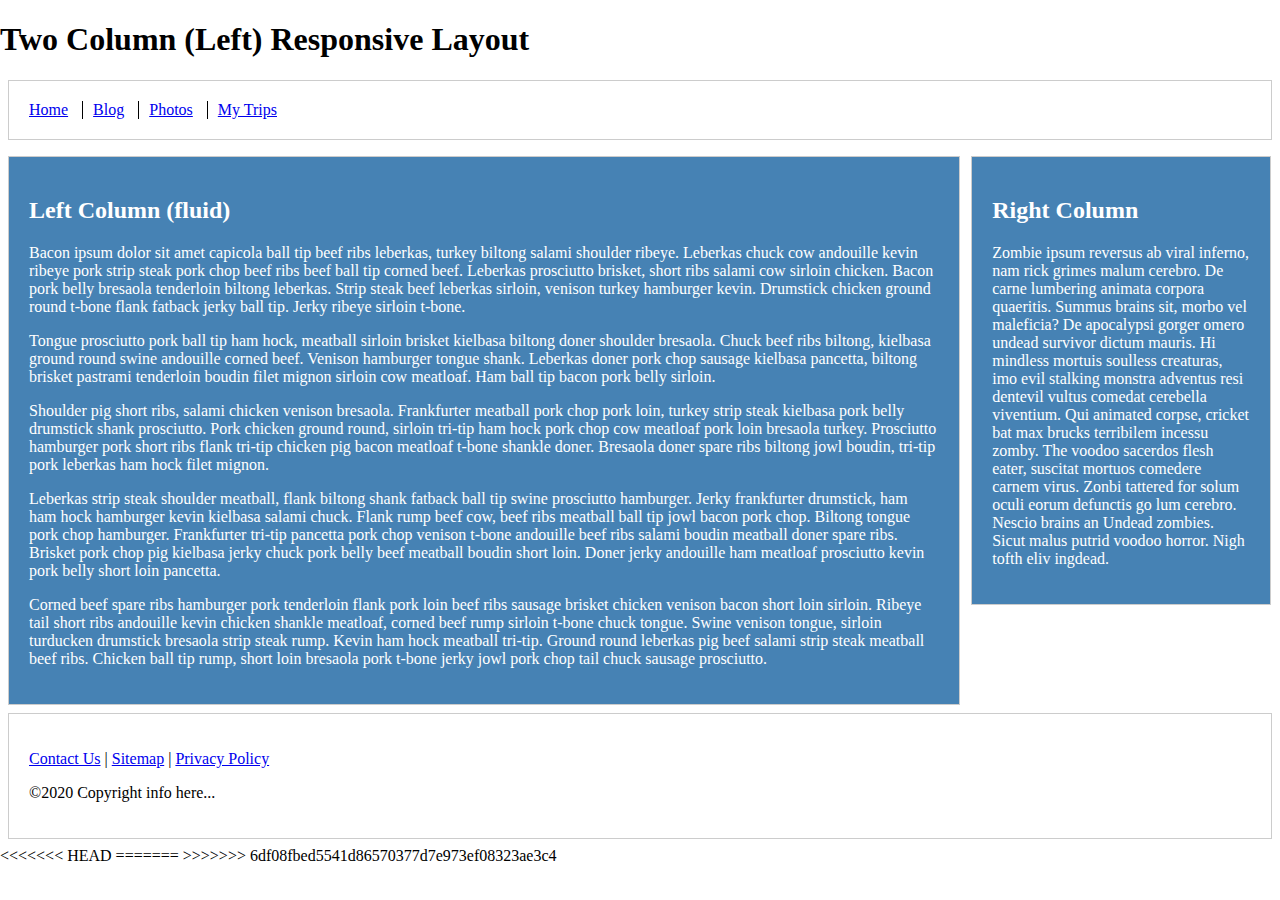
<file: module_11/assignment-11.2.html>
<!doctype html>
<html lang="en">
<head>
    <meta charset="utf-8">
    <meta name="viewport" content="width=device-width, initial-scale=1">

    <title>Exercise 9.2</title>

    <style type="text/css">
        html {
            box-sizing: border-box;
        }

        *, *:before, *:after {
            box-sizing: inherit;
        }

        body {
            margin: 0 auto;
        }

        footer, header {
            position: relative;
            clear: both;
        }

        .left-column, .right-column, footer, header {
            border: 1px solid #ccc;
            padding: 1.25em;
            margin: .5em;
        }

        .nav {
            list-style: none;
            margin-left: 0;
            margin-bottom: 0;
            padding-left: 0;
        }

        .nav > li,
        .nav > li > a {
            display: inline-block;
            *display: inline;
            zoom: 1;
        }

        .inline-items {
            margin-top: 0;
        }

        .inline-items li {
            margin-left: 0;
            border-left: 1px solid black;
            padding-left: 10px;
            padding-right: 10px;
        }

        .inline-items li:first-child {
            margin-left: 0;
            border: none;
            padding-left: 0;
            padding-right: 10px;
        }

        .inline-items li:last-child {
            padding-right: 0;
        }

        /* Media queries */
        @media screen and (min-width: 47.5em) {
            .columns-container {
                float: left;
            }
            
            .left-column {
                background-color: steelblue;
                color: white;
                margin-right: 20em;
                float: left;
            }

            .right-column {
                background-color: steelblue;
                color: white;
                width: 18.75em;
                margin-left: -19.3em;
                float: left;
            }
        }
    </style>
</head>

<body>
    <h1>Two Column (Left) Responsive Layout</h1>
    
    <header>
        <nav>
            <ul class="nav inline-items">
                <li><a href="#">Home</a></li>
                <li><a href="#">Blog</a></li>
                <li><a href="#">Photos</a></li>
                <li><a href="#">My Trips</a></li>
            </ul>
        </nav>
    </header>

    <div class="columns-container">

        <div class="left-column">
            <h2>Left Column (fluid)</h2>

            <p>Bacon ipsum dolor sit amet capicola ball tip beef ribs leberkas, turkey biltong salami shoulder ribeye. Leberkas
                chuck cow andouille kevin ribeye pork strip steak pork chop beef ribs beef ball tip corned beef. Leberkas
                prosciutto brisket, short ribs salami cow sirloin chicken. Bacon pork belly bresaola tenderloin biltong leberkas.
                Strip steak beef leberkas sirloin, venison turkey hamburger kevin. Drumstick chicken ground round t-bone flank
                fatback jerky ball tip. Jerky ribeye sirloin t-bone.</p>

            <p>Tongue prosciutto pork ball tip ham hock, meatball sirloin brisket kielbasa biltong doner shoulder bresaola.
                Chuck beef ribs biltong, kielbasa ground round swine andouille corned beef. Venison hamburger tongue shank.
                Leberkas doner pork chop sausage kielbasa pancetta, biltong brisket pastrami tenderloin boudin filet mignon
                sirloin cow meatloaf. Ham ball tip bacon pork belly sirloin.</p>

            <p>Shoulder pig short ribs, salami chicken venison bresaola. Frankfurter meatball pork chop pork loin, turkey strip
                steak kielbasa pork belly drumstick shank prosciutto. Pork chicken ground round, sirloin tri-tip ham hock pork
                chop cow meatloaf pork loin bresaola turkey. Prosciutto hamburger pork short ribs flank tri-tip chicken pig bacon
                meatloaf t-bone shankle doner. Bresaola doner spare ribs biltong jowl boudin, tri-tip pork leberkas ham hock filet
                mignon.</p>

            <p>Leberkas strip steak shoulder meatball, flank biltong shank fatback ball tip swine prosciutto hamburger. Jerky
                frankfurter drumstick, ham ham hock hamburger kevin kielbasa salami chuck. Flank rump beef cow, beef ribs meatball
                ball tip jowl bacon pork chop. Biltong tongue pork chop hamburger. Frankfurter tri-tip pancetta pork chop venison
                t-bone andouille beef ribs salami boudin meatball doner spare ribs. Brisket pork chop pig kielbasa jerky chuck
                pork belly beef meatball boudin short loin. Doner jerky andouille ham meatloaf prosciutto kevin pork belly short
                loin pancetta.</p>

            <p>Corned beef spare ribs hamburger pork tenderloin flank pork loin beef ribs sausage brisket chicken venison bacon
                short loin sirloin. Ribeye tail short ribs andouille kevin chicken shankle meatloaf, corned beef rump sirloin
                t-bone chuck tongue. Swine venison tongue, sirloin turducken drumstick bresaola strip steak rump. Kevin ham hock
                meatball tri-tip. Ground round leberkas pig beef salami strip steak meatball beef ribs. Chicken ball tip rump,
                short loin bresaola pork t-bone jerky jowl pork chop tail chuck sausage prosciutto.</p>
        </div>

        <div class="right-column">
            <h2>Right Column</h2>

            <p>Zombie ipsum reversus ab viral inferno, nam rick grimes malum cerebro. De carne lumbering animata corpora
                quaeritis. Summus brains sit​​, morbo vel maleficia? De apocalypsi gorger omero undead survivor dictum mauris. Hi
                mindless mortuis soulless creaturas, imo evil stalking monstra adventus resi dentevil vultus comedat cerebella
                viventium. Qui animated corpse, cricket bat max brucks terribilem incessu zomby. The voodoo sacerdos flesh eater,
                suscitat mortuos comedere carnem virus. Zonbi tattered for solum oculi eorum defunctis go lum cerebro. Nescio
                brains an Undead zombies. Sicut malus putrid voodoo horror. Nigh tofth eliv ingdead.</p>
        </div>

    </div>

    <footer>
        <p><a href="#">Contact Us</a> | <a href="#">Sitemap</a> | <a href="#">Privacy Policy</a></p>
        <p>&copy;2020 Copyright info here...</p>
    </footer>
</body>
<<<<<<< HEAD
</html>
=======
</html>
>>>>>>> 6df08fbed5541d86570377d7e973ef08323ae3c4
</file>
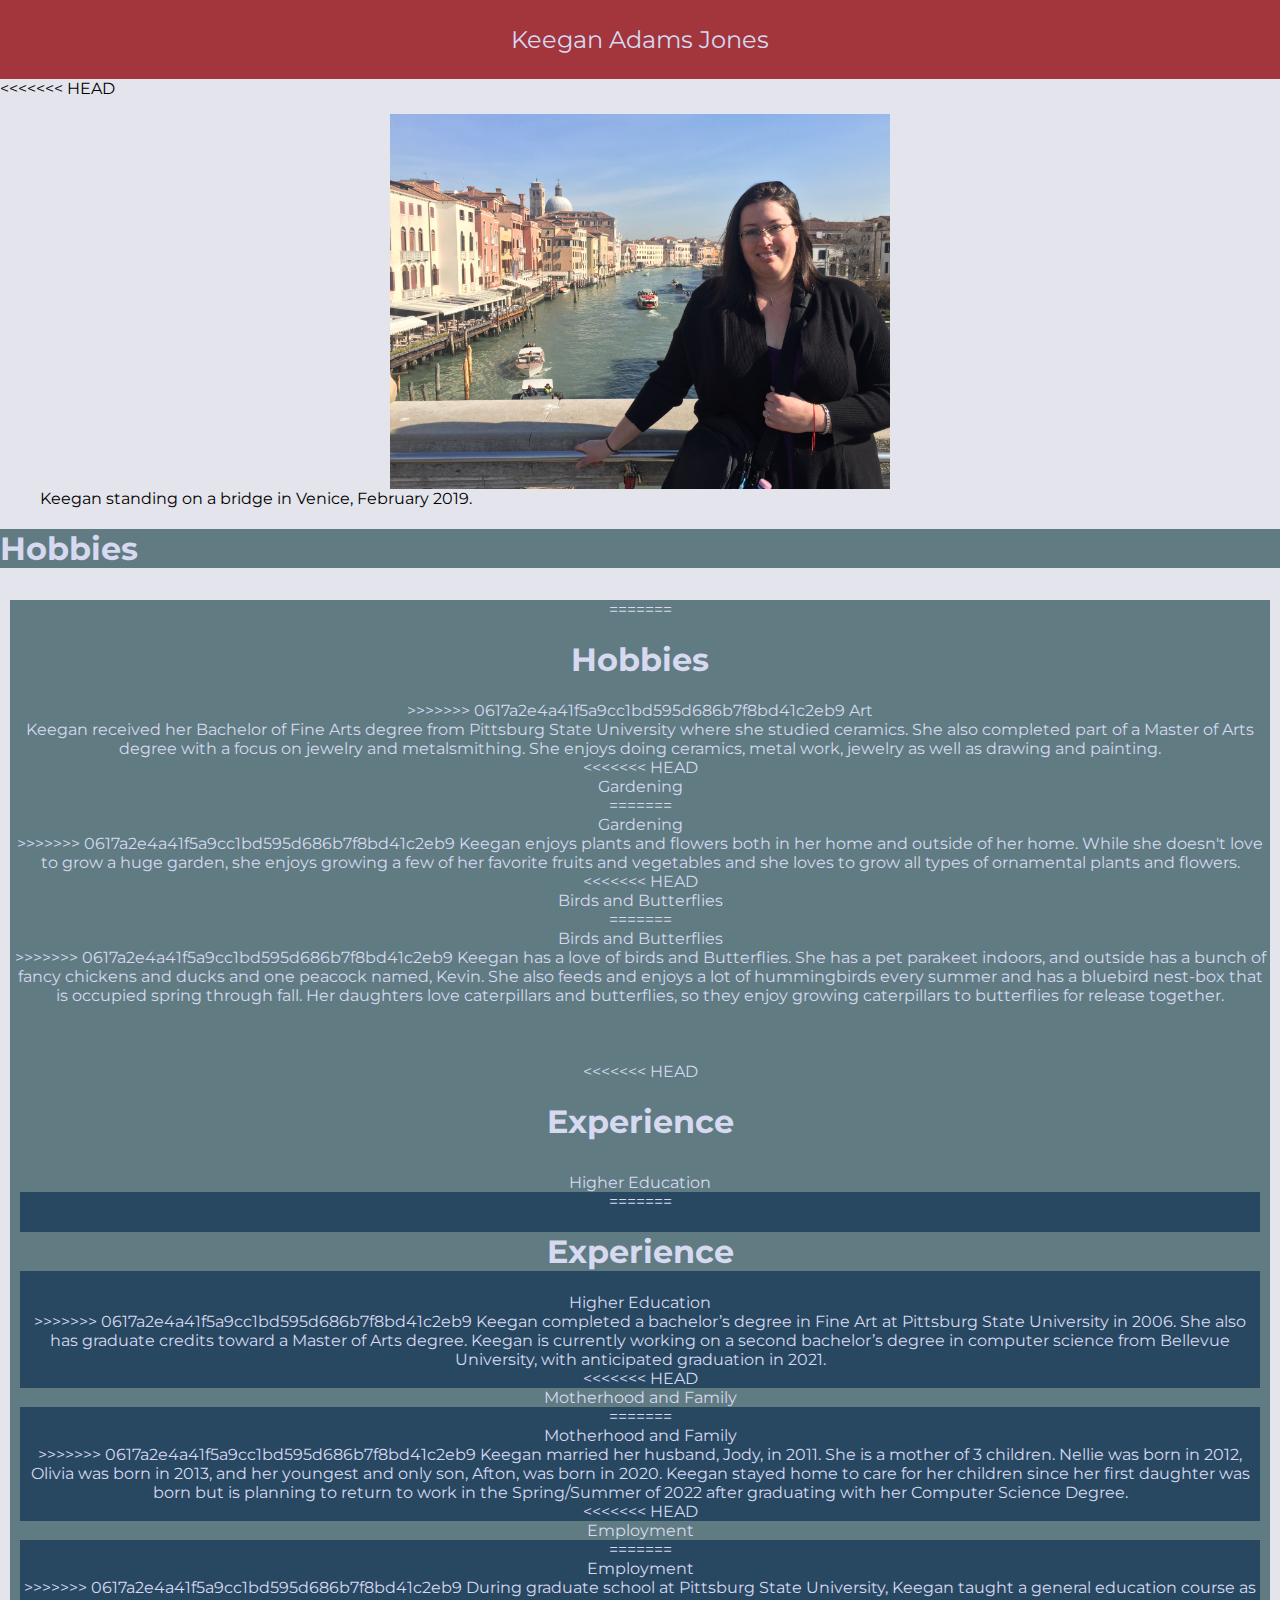
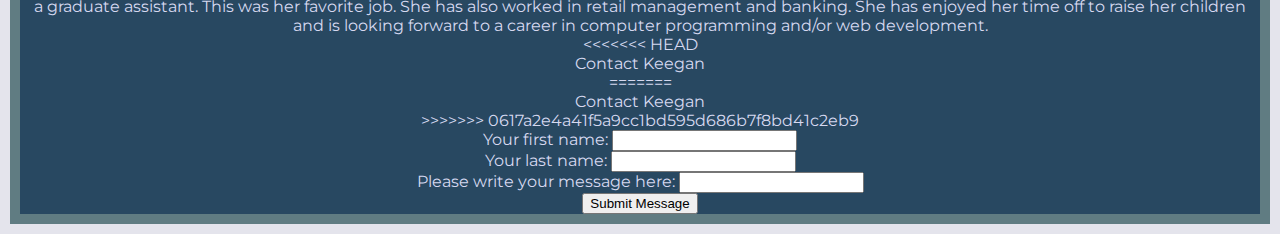
<file: module_12/final.html>
<!DOCTYPE html>
<html lang="en">
<head>
    <meta charset="UTF-8">

    <title>Keegan Adams Jones</title>

    <link rel="stylesheet" type="text/css" href="final.css">

    <!-- Google fonts for Montserrat -->
    <link href="https://fonts.googleapis.com/css2?family=Montserrat:wght@200;300;400;500&family=Raleway:wght@400;500&display=swap" rel="stylesheet">
</head>

<body>
    <header id="home">
        Keegan Adams Jones
    </header>

    <div class="container">

<<<<<<< HEAD
        <div class="portrait">
        
            <figure class="portrait-1">
                <img src="images/onVeniceBridge.JPG" alt="Keegan standing on a bridge in Venice." style="width:500px;height:375px;" class="center">
                <figcaption>
                    Keegan standing on a bridge in Venice, February 2019.
                </figcaption>
            </figure>
        
        <div class="hobbies">
            <h1>Hobbies</h1>

            <div class="hobbies-grid">
                <div class="hobbies">
                    <div class="hobby-title">
=======
        <div class="hobbies">
            <h1>Hobbies</h1>

            <div class="3-hobbies">
                <div class="card">
                    <div class="card-title">
>>>>>>> 0617a2e4a41f5a9cc1bd595d686b7f8bd41c2eb9
                        Art
                    </div>
                    <div class="card-content">
                        Keegan received her Bachelor of Fine Arts degree from Pittsburg State
                        University where she studied ceramics.  She also completed part of a 
                        Master of Arts degree with a focus on jewelry and metalsmithing.  She 
                        enjoys doing ceramics, metal work, jewelry as well as drawing and painting.
                    </div>
                </div>

<<<<<<< HEAD
                <div class="hobbies">
                    <div class="hobby-title">
                        Gardening
                    </div>
                    <div class="hobby-content">
=======
                <div class="card">
                    <div class="card-title">
                        Gardening
                    </div>
                    <div class="card-content">
>>>>>>> 0617a2e4a41f5a9cc1bd595d686b7f8bd41c2eb9
                        Keegan enjoys plants and flowers both in her home and outside of her home.
                        While she doesn't love to grow a huge garden, she enjoys growing a few of 
                        her favorite fruits and vegetables and she loves to grow all types of ornamental 
                        plants and flowers.
                    </div>
                </div>

<<<<<<< HEAD
                <div class="hobbies">
                    <div class="hobby-title">
                        Birds and Butterflies
                    </div>
                    <div class="hobby-content">
=======
                <div class="card">
                    <div class="card-title">
                        Birds and Butterflies
                    </div>
                    <div class="card-content">
>>>>>>> 0617a2e4a41f5a9cc1bd595d686b7f8bd41c2eb9
                        Keegan has a love of birds and Butterflies.  She has a pet parakeet indoors,
                        and outside has a bunch of fancy chickens and ducks and one peacock named, Kevin.  
                        She also feeds and enjoys a lot of hummingbirds every summer and has a bluebird 
                        nest-box that is occupied spring through fall.  Her daughters love caterpillars 
                        and butterflies, so they enjoy growing caterpillars to butterflies for release together.
                    </div>
                </div>
            </div>
        </div>

        
        <br /><br /><br />
        
<<<<<<< HEAD
        <div class="experiences">

            <h1>Experience</h1>

            <div class="experience-grid">
                <div class="experience">
                    <div class="experience-title">
                        Higher Education
                    </div>
                    <div class="experience-content">
=======
        <div class="experience">

            <h1>Experience</h1>

            <div class="3-experience">
                <div class="card">
                    <div class="card-title">
                        Higher Education
                    </div>
                    <div class="card-content">
>>>>>>> 0617a2e4a41f5a9cc1bd595d686b7f8bd41c2eb9
                        Keegan completed a bachelor’s degree in Fine Art at Pittsburg State University in 2006.  
                        She also has graduate credits toward a Master of Arts degree.  Keegan is currently working 
                        on a second bachelor’s degree in computer science from Bellevue University, with anticipated 
                        graduation in 2021.
                    </div>
                </div>

<<<<<<< HEAD
                <div class="experience">
                    <div class="experience-title">
                        Motherhood and Family
                    </div>
                    <div class="experience-content">
=======
                <div class="card">
                    <div class="card-title">
                        Motherhood and Family
                    </div>
                    <div class="card-content">
>>>>>>> 0617a2e4a41f5a9cc1bd595d686b7f8bd41c2eb9
                        Keegan married her husband, Jody, in 2011. She is a mother of 3 children.  Nellie was born in 2012, Olivia 
                        was born in 2013, and her youngest and only son, Afton, was born in 2020.  Keegan stayed home to care for 
                        her children since her first daughter was born but is planning to return to work in the Spring/Summer of 2022 
                        after graduating with her Computer Science Degree.  
                    </div>
                </div>

<<<<<<< HEAD
                <div class="experience">
                    <div class="experience-title">
                        Employment
                    </div>
                    <div class="experience-content">
=======
                <div class="card">
                    <div class="card-title">
                        Employment
                    </div>
                    <div class="card-content">
>>>>>>> 0617a2e4a41f5a9cc1bd595d686b7f8bd41c2eb9
                        During graduate school at Pittsburg State University, Keegan taught a general education course as a graduate 
                        assistant.  This was her favorite job.  She has also worked in retail management and banking.  She has enjoyed 
                        her time off to raise her children and is looking forward to a career in computer programming and/or web development.  
                    </div>
                </div>
            </div>
        </div>


        <div class="contact-container">
<<<<<<< HEAD
            <div class="contact">
                <div class="contact-title">
                    Contact Keegan
                </div>

                <div class="contact-content">
=======
            <div class="card">
                <div class="card-title">
                    Contact Keegan
                </div>

                <div class="card-content">
>>>>>>> 0617a2e4a41f5a9cc1bd595d686b7f8bd41c2eb9

                    <div class="form">
                        <div class="form-field">
                            <label for="txtFirstName">Your first name:</label>
                            <input type="text" id="txtFirstName" class="input"/>
                        </div>
                        <div class="form-field">
                            <label for="txtLastName">Your last name:</label>
                            <input type="text" id="txtLastName" class="input"/>
                        </div>
                        <div class="form-field">
                            <label for="txtEmail">Please write your message here:</label>
                            <input type="text" id="txtMessage" class="input" />
                        </div>
                        <div class="form-field">
                            <button type="submit" class="btn btn-primary full-width">Submit Message</button>
                        </div>
                    </div>
                </div>
            </div>
        </div>
    </div>

</body>
</file>
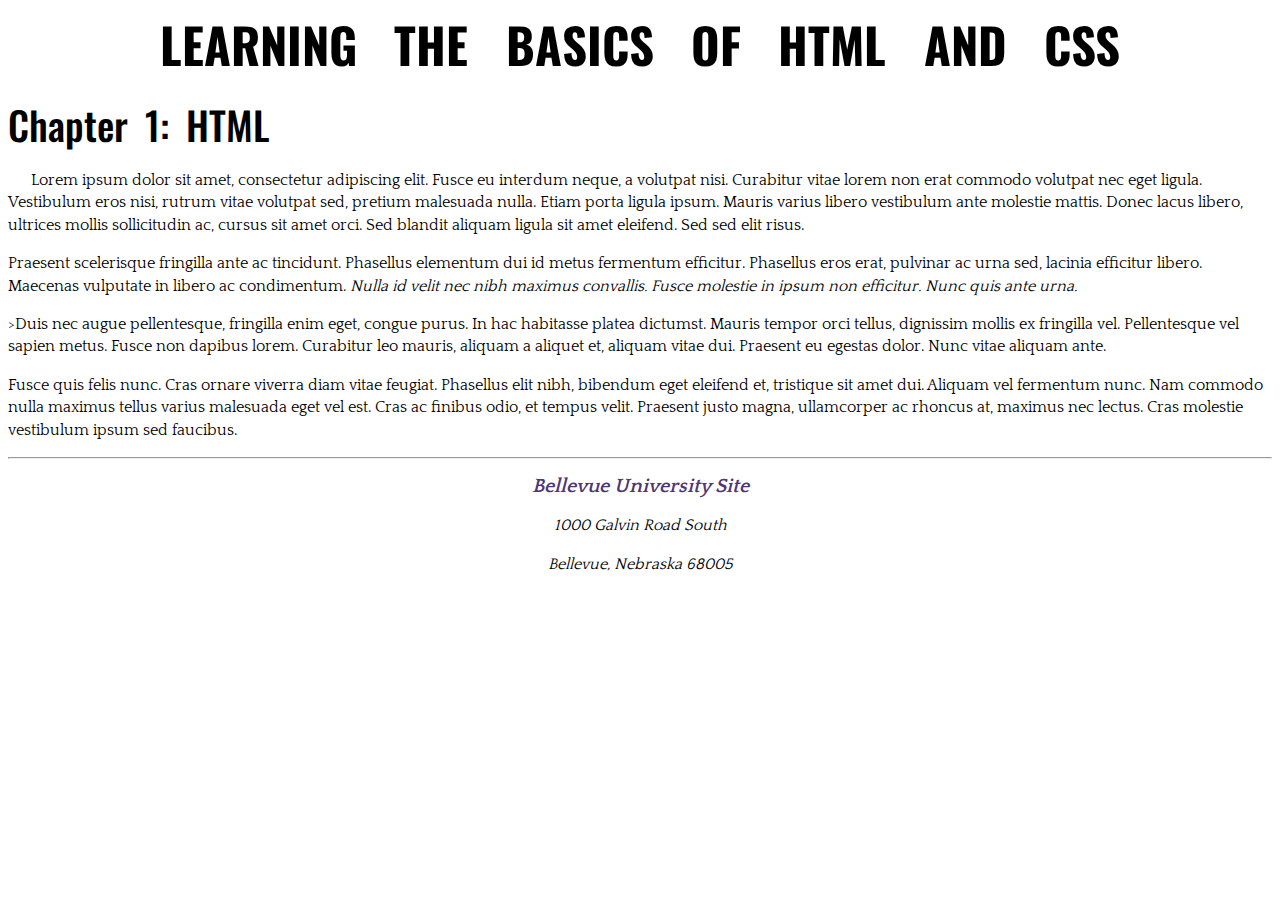
<file: module_3/jones_EX2.html>
<!DOCTYPE html>
<html lang="en">
<head>
    <!--Give the HTML document a title of “CSD 340 Development with HTML and CSS” 
    Hint: this goes in the <title></title> element-->
    <title>CSD 340 Development with HTML and CSS</title>
        
    <!--In the <head> of the HTML document add a link to <yourLastName_EX2>.css
        Hint: for help with linking CSS files, refer to page 236 of the course’s textbook -->
    <link rel="stylesheet" type="text/css" href="jones_EX2.css">
    <link href="https://fonts.googleapis.com/css2?family=Oswald:wght@300;500;700&family=Quattrocento:wght@400;700&display=swap" rel="stylesheet">
        

    <!--In the <head> of the HTML document add four (4) meta tags 
        Hint: see pages 191-192 -->
    <meta name="description" 
        content="An introduction to HTML and CSS styling" />
    <meta name="keywords" 
        content="CSS, HTML, Web Development, Bellevue University" />
    <meta name="robots" 
        content="nofollow" />
    <meta name="author" 
        content="Keegan Jones" />
        
</head>
<body>
    <!--In the body of the HTML document add a <div> and give it a CSS ID of “container” -->
    <div id="container"> 
        <!--Add an h1 tag and give this header a book title -->
        <h1>Learning the basics of HTML and CSS</h1>
        <!--Add an h2 tag and give this header a chapter title-->
        <h2>Chapter 1: HTML</h2>

        <!--Visit https://lipsum.com/ and generate four (4) new paragraphs
            Wrap each paragraph in <p> tags-->
        <!--Give the first paragraph a CSS class of “intro”-->
        <p class="intro">
            <span class="tab"></span>Lorem ipsum dolor sit amet, consectetur adipiscing elit. Fusce eu interdum neque, a volutpat nisi. 
            Curabitur vitae lorem non erat commodo volutpat nec eget ligula. Vestibulum eros nisi, rutrum vitae 
            volutpat sed, pretium malesuada nulla. Etiam porta ligula ipsum. Mauris varius libero vestibulum ante 
            molestie mattis. Donec lacus libero, ultrices mollis sollicitudin ac, cursus sit amet orci. Sed blandit 
            aliquam ligula sit amet eleifend. Sed sed elit risus.
        </p>
        
        <!--Pick a single sentence in any of the paragraphs and apply a CSS class of “sentence” to it
            Hint: use the <span></span> element and give the span element a CSS class of sentence-->
        <p>
            Praesent scelerisque fringilla ante ac tincidunt. Phasellus elementum dui id metus fermentum efficitur. 
            Phasellus eros erat, pulvinar ac urna sed, lacinia efficitur libero. Maecenas vulputate in libero ac 
            condimentum. <span class="sentence">Nulla id velit nec nibh maximus convallis. Fusce molestie in ipsum non efficitur. Nunc quis 
            ante urna.</span> 
        </p>
        
        <p>
            >Duis nec augue pellentesque, fringilla enim eget, congue purus. In hac habitasse platea dictumst. 
            Mauris tempor orci tellus, dignissim mollis ex fringilla vel. Pellentesque vel sapien metus. Fusce non 
            dapibus lorem. Curabitur leo mauris, aliquam a aliquet et, aliquam vitae dui. Praesent eu egestas dolor. 
            Nunc vitae aliquam ante.
        </p>
        
        <p>
            Fusce quis felis nunc. Cras ornare viverra diam vitae feugiat. Phasellus elit nibh, bibendum eget 
            eleifend et, tristique sit amet dui. Aliquam vel fermentum nunc. Nam commodo nulla maximus tellus varius 
            malesuada eget vel est. Cras ac finibus odio, et tempus velit. Praesent justo magna, ullamcorper ac rhoncus 
            at, maximus nec lectus. Cras molestie vestibulum ipsum sed faucibus.
        </p>
            <!--Underneath the paragraphs add a horizontal line 
                Hint: use the <hr /> element -->
        <hr />
        <!--Underneath the horizontal line, add Bellevue Universities full address (street, city, state, and zip) and a URL to their website
            Have the address sit below the horizontal line
            Hint: use the <address></address> element
            Put each part of the address on its own line, as you would address an envelope you mail (use the paragraph tag)
            First line: Bellevue University (website link)
            Second line: street address
            Third line: city, state, zip-->
        <address>
            <p>
                <a href="https://www.bellevue.edu/" target="_blank">Bellevue University Site</a>
            </p>    
            <p>1000 Galvin Road South</p>
            <p>Bellevue, Nebraska 68005</p>
        </address>
    </div>
</body>

</html>
</file>
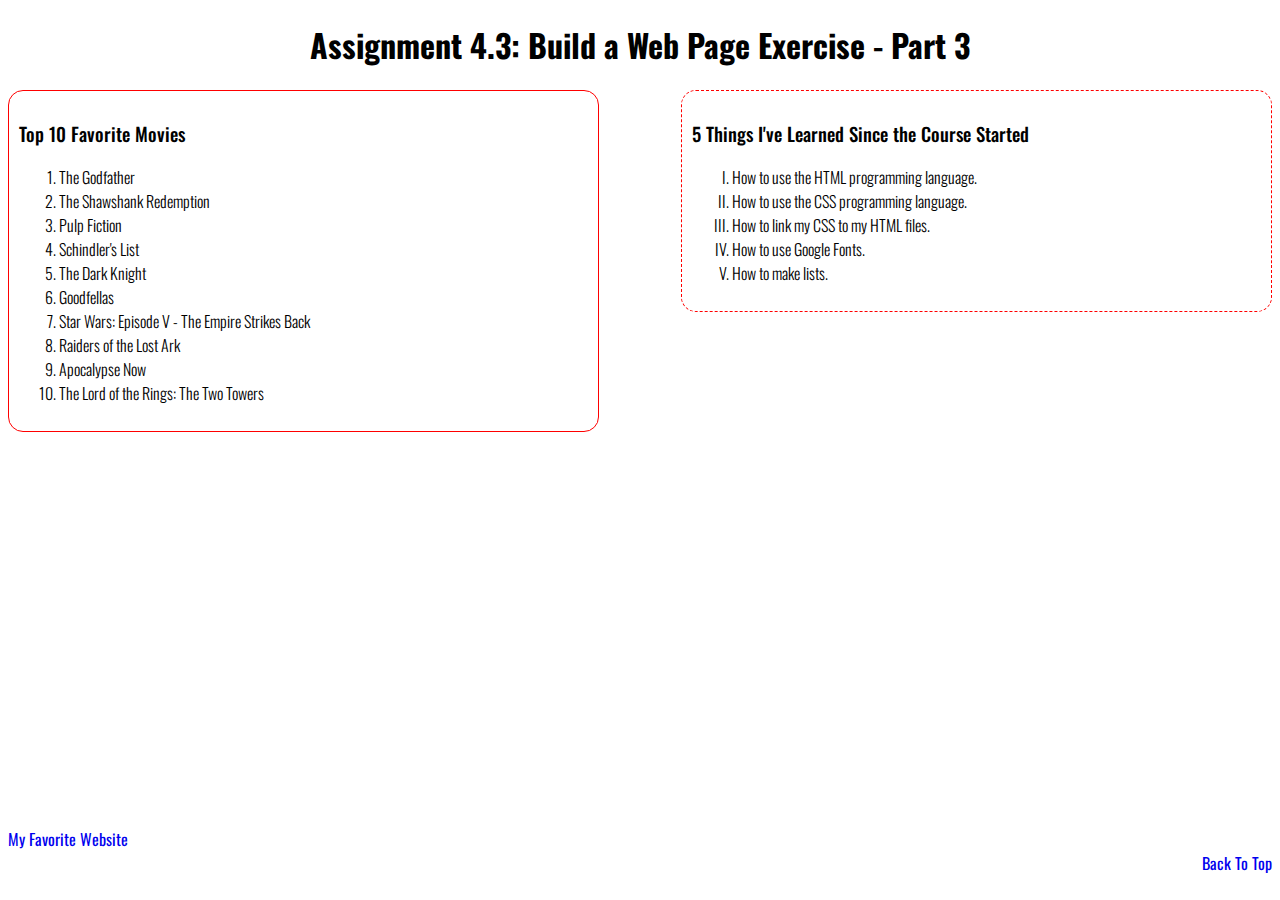
<file: module_4/jones_EX3.html>
<!DOCTYPE html>
<html lang="en">
<head>
    <!--test-->
    <title>CSD 340 Web Development with HTML and CSS</title>
    <!--link to external css file/stylsheet-->
    <link rel="stylesheet" type="text/css" href="jones_EX3.css">
    <!--link to google fonts for oswald font-->
    <link href="https://fonts.googleapis.com/css2?family=Oswald:wght@300;500;700&family=Quattrocento:wght@400;700&display=swap" rel="stylesheet">
</head>
<body>
    <div id="container">
    <h1 id="page-title">Assignment 4.3: Build a Web Page Exercise - Part 3</h1>
        <div id="list-of-movies">
            <h3>Top 10 Favorite Movies</h3>
            <ol>
                <li>The Godfather</li>
                <li>The Shawshank Redemption</li>
                <li>Pulp Fiction</li>
                <li>Schindler's List</li>
                <li>The Dark Knight</li>
                <li>Goodfellas</li>
                <li>Star Wars: Episode V - The Empire Strikes Back</li>
                <li>Raiders of the Lost Ark</li>
                <li>Apocalypse Now</li>
                <li>The Lord of the Rings: The Two Towers</li>
            </ol>
        </div>
        
        <div id="things-learned">
            <h3>5 Things I've Learned Since the Course Started</h3>
            <ul id="roman">
                <li>How to use the HTML programming language.</li>
                <li>How to use the CSS programming language.</li>
                <li>How to link my CSS to my HTML files.</li>
                <li>How to use Google Fonts.</li>
                <li>How to make lists.</li>
            </ul>
        </div>

        <div id="footer">
            <a href="https://www.geeksforgeeks.org" target="_blank" id="favorite-url">My Favorite Website
            </a>
            
            <br />

            <a href="#container" id="back-to-top">Back To Top</a>
        </div>
    </div>
</body>
</html>
</file>
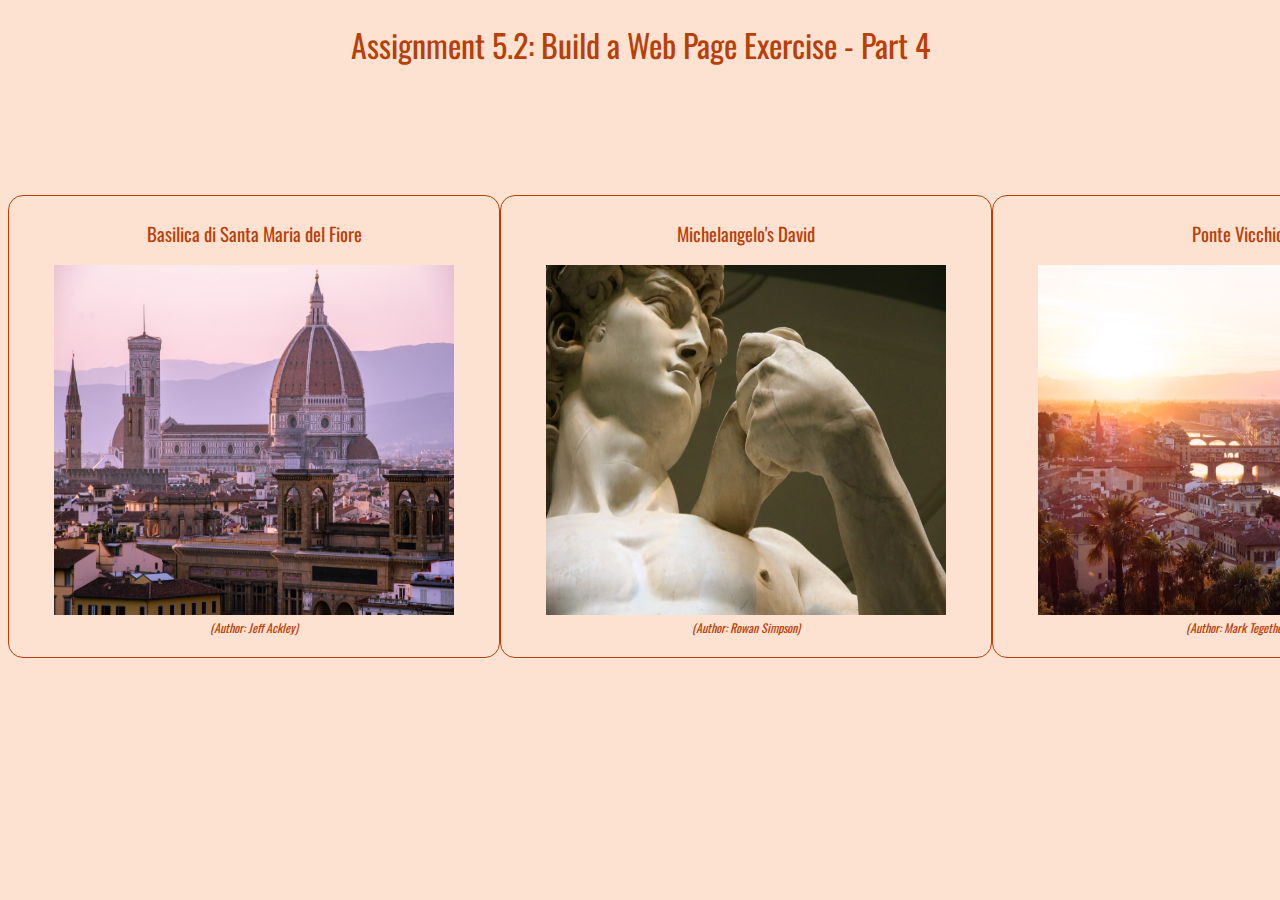
<file: module_5/jones_EX4.html>
<!DOCTYPE html>
<html lang='en'>

<head>
    <meta charset="UTF-8">
    <title>CSD 340 Web Development with HTML and CSS</title>
    
    <!--link to css file-->
    <link rel="stylesheet" type="text/css" href="jones_EX4.css">
    
    <!--link to google fonts oswald 300 400 500 700-->
    <link href="https://fonts.googleapis.com/css2?family=Oswald:wght@300;400;500;700&display=swap" rel="stylesheet">

</head>
<body>
<div id="container">
    <h1 id="page-title">Assignment 5.2: Build a Web Page Exercise - Part 4</h1>

    <div id="image-gallery">
        <div class="gallery-item">
            <h3 class="gallery-title">Basilica di Santa Maria del Fiore</h3>

            <figure>
                <img src="images/jeff-ackley-UB6htEsKDPo-unsplash.jpg" alt="photograph of Basilica di Santa Maria del Fiore">
                
                <figcaption>(Author: Jeff Ackley)</figcaption>
            </figure>
        </div>
        
        <div class="gallery-item">
            <h3 class="gallery-title">Michelangelo's David</h3>

            <figure>
                <img src="images/rowan-simpson-pA71QLi8Np0-unsplash.jpg" alt="photograph of 'David' sculpted by Michelangelo">
                <figcaption>(Author: Rowan Simpson)</figcaption>
            </figure>
        </div>
            
        <div class="gallery-item">
            <h3 class="gallery-title">Ponte Vicchio</h3>

            <figure>
                <img src="images/mark-tegethoff-l-GmdF7Md0o-unsplash.jpg" alt="ariel photograph of Ponte Vicchio">
                
                <figcaption>(Author: Mark Tegethoff)</figcaption>
            </figure>
        </div>
    </div>
</div>
</body>
</html>
</file>
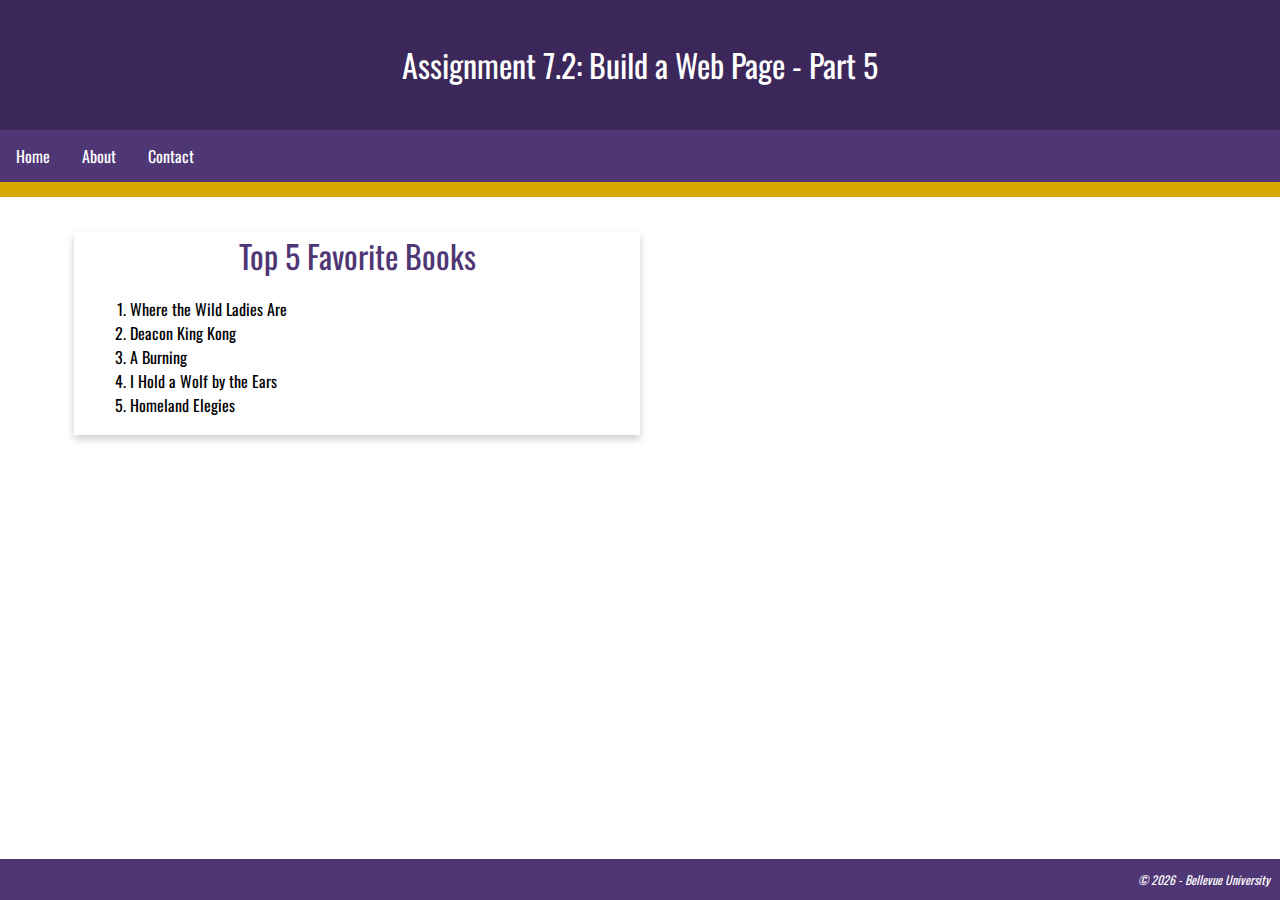
<file: module_7/jones_EX5.html>
<!DOCTYPE html>
<html lang="en">

<head>
    <meta charset="UTF-8">
    <!--Give the HTML document a title-->
    <title>CSD 340 Web Development with HTML and CSS</title>
    <!--link to external css file/stylsheet-->
    <link rel="stylesheet" type="text/css" href="jones_EX5.css">
    <!--link to google fonts for oswald font-->
    <link href="https://fonts.googleapis.com/css2?family=Oswald:wght@300;400;500;700&display=swap" rel="stylesheet">
</head>

<body>
    <!--header goes here-->
    <header>
        <h1>Assignment 7.2: Build a Web Page - Part 5</h1>
    </header>
        <!--divs go here in between the body-->
        <div id="navbar">
            <a href="#">Home</a>
            <a href="#">About</a>
            <a href="#">Contact</a>
        </div>

        <div id="container">
            <div class="card">
                <div class="card-title">
                    Top 5 Favorite Books
                </div>

                <div class="card-content">
                    <ol>
                        <li>Where the Wild Ladies Are</li>
                        <li>Deacon King Kong</li>
                        <li>A Burning</li>
                        <li>I Hold a Wolf by the Ears</li>
                        <li>Homeland Elegies</li>
                    </ol>
                </div>
            </div>
        </div>

        <footer>
            <p>
                <!--&copy to put copyright symbol-->
                <!--add date and year script-->
                <!--add link to bellevue that opens in new tab-->
                &copy; <script>document.write(new Date().getFullYear())</script> - <a href="https://www.bellevue.edu" target="_blank">Bellevue University</a>
            </p>
        </footer>

</body>

</html>
</file>
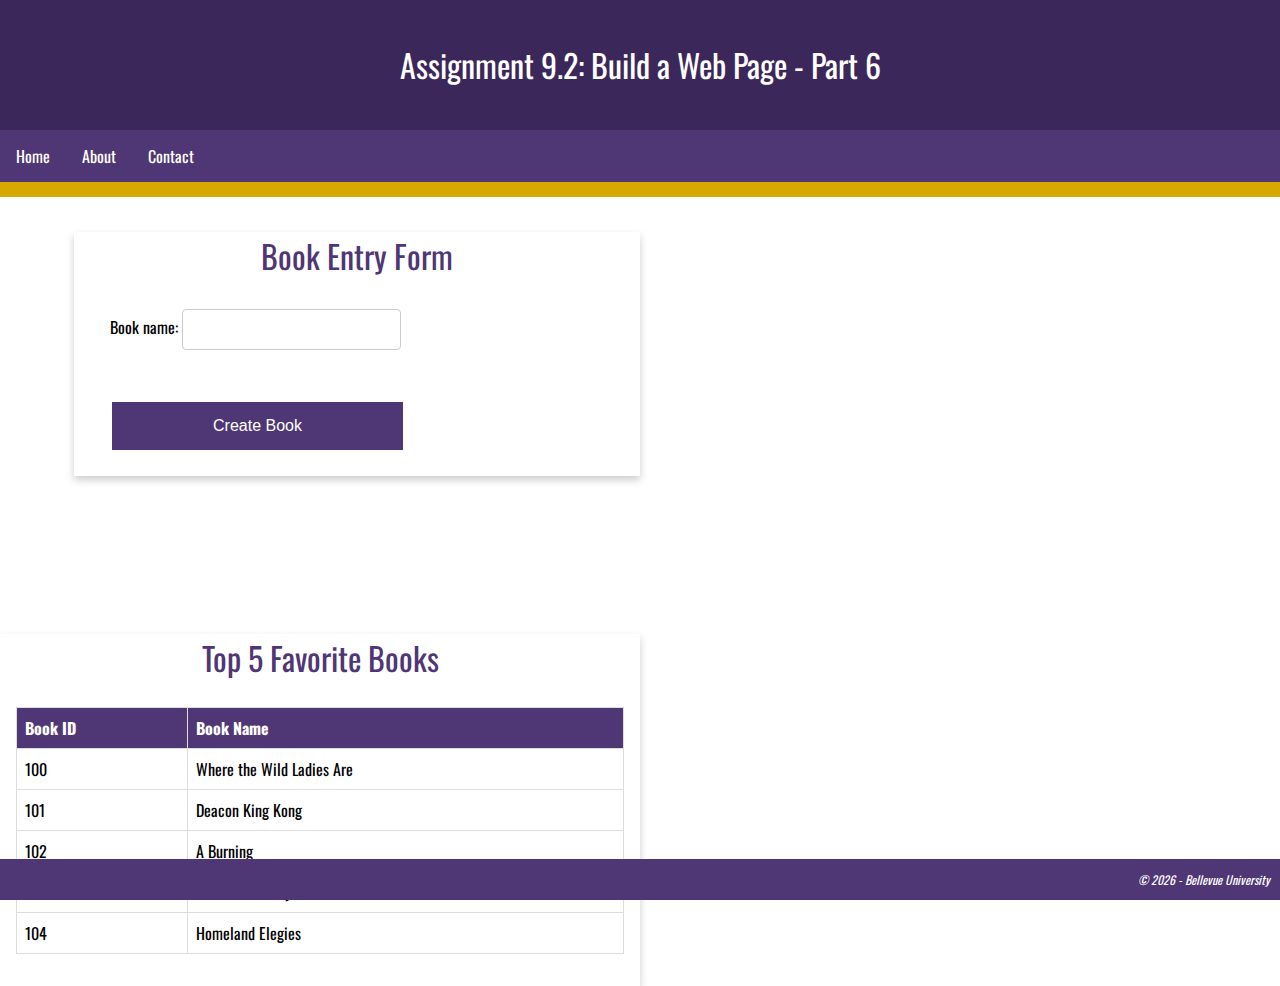
<file: module_9/jones_EX6.html>
<!DOCTYPE html>
<html lang="en">

<head>
    <meta charset="UTF-8">
    <!--Give the HTML document a title-->
    <title>CSD 340 Web Development with HTML and CSS</title>
    <!--link to external css file/stylsheet-->
    <link rel="stylesheet" type="text/css" href="jones_EX6.css">
    <!--link to google fonts for oswald font-->
    <link href="https://fonts.googleapis.com/css2?family=Oswald:wght@300;400;500;700&display=swap" rel="stylesheet">
</head>

<body>
    <!--header goes here-->
    <header>
        <h1>Assignment 9.2: Build a Web Page - Part 6</h1>
    </header>
        <!--divs go here in between the body-->
        <div id="navbar">
            <a href="#">Home</a>
            <a href="#">About</a>
            <a href="#">Contact</a>
        </div>

        <div id="container">
            
            <div class="card">
                <div class="card-title">
                    Book Entry Form
                </div>

                <div class="card-content">
                    <div class="form">
                        <div class="form-field">
                            <label for="txtBookName">Book name:</label>
                            <input type="text" id="txtBookName" class="input" name="txtBookName" />
                        </div>

                        <div class="form-field">
                            <button type="submit" class="btn btn-primary full-width">Create Book</button>
                        </div>

                    </div>                    
                </div>
            </div>
        </div>
        
        <br /><br />
        
            <div class="card">
                <div class="card-title">
                    Top 5 Favorite Books
                </div>

                <div class="card-content">
                    <br />
                    <table id="books">
                        <tr>
                            <th>Book ID</th>
                            <th>Book Name</th>
                        </tr>
                        
                        <tr>
                            <td>100</td>
                            <td>Where the Wild Ladies Are</td>
                        </tr>

                        <tr>
                            <td>101</td>
                            <td>Deacon King Kong</td>
                        </tr>

                        <tr>
                            <td>102</td>
                            <td>A Burning</td>
                        </tr>

                        <tr>
                            <td>103</td>
                            <td>I Hold a Wolf by the Ears</td>
                        </tr>

                        <tr>
                            <td>104</td>
                            <td>Homeland Elegies</td>
                        </tr>

                    </table>
                    
                </div>
            </div>
        </div>

        <footer>
            <p>
                <!--&copy to put copyright symbol-->
                <!--add date and year script-->
                <!--add link to bellevue that opens in new tab-->
                &copy; <script>document.write(new Date().getFullYear())</script> - <a href="https://www.bellevue.edu" target="_blank">Bellevue University</a>
            </p>
        </footer>

</body>

</html>
</file>
<file: module_12/final.css>
body {
    margin: 0 auto;
    font-family: 'Montserrat', Verdana, Arial, sans-serif;
    background-color: #e4e4ec;
    color: black;
}

header {
    font-size: 50px;
    font-weight: 400;
    background-color: #607c82;
    color: #D6D9F0;
    text-align: center;
    padding: 25px;
}

.hobbies-grid {
    display: grid;
    grid-template-columns: auto auto auto;
    padding: 10px;
}

.experience-grid {
    display: grid;
    grid-template-columns: auto auto auto;
    padding: 10px;
}

h1 {
    color: #D6D9F0;
    background-color: #607c82;
}

.center {
    display: block;
    margin-left: auto;
    margin-right: auto;
}


.experience-title {
    color: #D6D9F0;
    background-color: #607c82;
    /*text-align: center;*/
}

.hobby-title {
    color: #D6D9F0;
    background-color: #607c82;
    text-align: center;
}

.experience {
    background-color: #284861;
}

header {
    font-size: x-large;
    font-weight: 400;
    background-color: #A3353D;
    color: #D6D9F0;
}
</file>
<file: module_3/jones_EX2.css>
/*Set the HTML and body font size to 16px*/
html, body {
    font-size: 16px;
}
/*Give the paragraphs a font stack that includes: ‘Quattrocento’, Georgia, “Times New Roman” serif
Give the paragraph text to a weight of 400
Give the text in the paragraphs a line-height of 1.4em */
p {
    font-family: "Quattrocento", Georgia, "Times New Roman", serif;
    font-weight: 400;
    line-height: 1.4em;
   
}

.tab {
    display: inline-block;
    margin-left: 20px;
}

/*Give the headings (h1, h2) a font stack that includes: ‘Oswald’, Verdana, Arial, sans-serif
Give the h1 a weight of 700 
Give the h2 a weight of 500
Make the h1 uppercase, add a font-size of 3.052em, .5em word spacing, no margin, and center the text */
h1 {
    font-family: "Oswald", Verdana, Arial, sans-serif;
    font-weight: 700;
    text-transform: uppercase;
    font-size: 3.052em;
    word-spacing: .5em;
    margin: 0;
    text-align: center;
}

/*Give the h2 a font-size of 2.441em, .2em word spacing, no margin, 
align the text to the left, and a top padding of 15px*/
h2 {
    font-family: "Oswald", Verdana, Arial, sans-serif;
    font-weight: 500; 
    font-size: 2.441em;
    word-spacing: .2em;
    margin: 0;
    text-align: left;
    padding-top: 15px;
}
/*Give the address a font stack that includes ‘Quattrocento’, 
Georgia, “Times New Roman” serif
Give the address a text alignment of center*/
address {
    font-family: "Quattrocento", Georgia, "Times New Roman", serif;
    text-align: center;
}

/*Make the website URL bold with a font-size of 1.25em, font color of 
#4F3674, and remove the underline*/
address a {
    font-weight: bold;
    font-size: 1.25em;
    color: #4F3674;
    text-decoration: none;
}

/*Apply rules to the hover and visited pseudo classes for the website link
Hint: see page 291 of the course’s textbook for assistance on pseudo classes 
When a user hovers over the website link, apply an underline to the text and 
give it a background color of #D6A800;
For the pseudo class “visited” select a styling of your choosing*/
address a:hover {
    text-decoration: underline;
    background-color: #D6A800;
}

address a:visited {
    color:rgb(169, 44, 241);
}

/*Apply a font-style of italic to the CSS sentence class*/
.sentence {
    font-style: italic;
}

/*Give the CSS “intro” class a text-indent of .2em
Hint: this style only applies to the first paragraph */
.intro {
    text-indent: .2em;
}
</file>
<file: module_4/jones_EX3.css>
#page-title {
    text-align: center;
    font-family: 'Oswald', Verdana, Arial, sans-serif;
}

#list-of-movies {
    width: 45%;
    float: left; /* keep this column to the left */
    font-family: 'Oswald', Verdana, Arial, sans-serif;
    font-weight: 300;
    border: 1px solid red;
    border-radius: 15px;
    padding: 10px;
}

#things-learned {
    width: 45%;
    float: right; /* keep this column to the right */
    font-family: 'Oswald', Verdana, Arial, sans-serif;
    font-weight: 300;
    border: 1px dashed red;
    border-radius: 15px;
    padding: 10px;
        
}

#roman {
    list-style-type: upper-roman;
}

#footer {
    width: 100%;
    margin-top: 60%;

}
#back-to-top {
    float: right; /* sets it to the right */
    margin-bottom: 20px;
}

h3{
    font-weight: 500;
}

/* remove underlines from url and set the font  */
#favorite-url, #back-to-top {
    font-family: 'Oswald', Verdana, Arial, sans-serif;
    text-decoration: none;
}

/* add hover to favorite-url and back-to-top and underlines when hovering */
#favorite-url:hover, #back-to-top:hover {
    text-decoration: underline;
}
</file>
<file: module_5/jones_EX4.css>
html{
    background-color: rgba(247, 112, 24, .2);
}
/*CSS grid with 3 columns for the 3 side-by-side divs*/
#image-gallery {
    margin-top: 10%;
    display: grid;
    grid-template-columns: auto auto auto;
}

#page-title{
    text-align: center;
    font-family: 'Oswald', Verdana, Arial, sans-serif;
    font-weight: 400;
    
}

img {
    width: 400px;
    height: 350px;
}

.gallery-title {
    text-align: center;
    font-family: 'Oswald', Verdana, Arial, sans-serif;
    font-weight: 400;
}

/* apply text-align center to figure tag to center the image in the div*/ 
figure {
    text-align: center;
}

figcaption{
    font-family: 'Oswald', Verdana, Arial, sans-serif;
    font-weight: 400;
    font-size: .75em;
    font-style: italic;
}

h1, h3, figcaption {
    color: rgb(185, 63, 8, 1);
}

.gallery-item {
    border: 1px solid;
    border-color: rgba(185, 63, 8, 1);
    border-radius: 15px;
    padding: 5px;
}
</file>
<file: module_7/jones_EX5.css>
body {
    margin: 0;
    font-family: 'Oswald', Verdana, Arial, sans-serif;
}

header {
    background-color: #3c275a;
    color: #fff;
    padding: 20px;
    text-align: center;
}

h1 {
    font-weight: 400;
}

#navbar {
    overflow: hidden;
    background-color: #4F3674;
    border-bottom: 15px solid #D6A800;
}

#navbar a {
    float: left;
    display: block;
    color: #fff;
    text-align: center;
    padding: 14px 16px;
    /*remove underline*/
    text-decoration: none;
}

#navbar a:hover {
    background-color: #D6A800;
    color: #4F3674;
}

#container {
    margin-top: 2%;
    margin-left: 5%;
    margin-right: 5%;
    padding: 10px;
}

.card {
    box-shadow: 0 4px 8px 0 rgba(0, 0, 0, 0.2);
    transition: 0.3s;
    width: 50%;    
}

.card-title {
    text-align: center;
    font-size: 2em;
    color: #4F3674;
    font-weight: 400;
}

.card-content {
    padding: 2px 16px;
}

.card:hover {
    box-shadow: 0 8px 16px 0 rgba(0, 0, 0, 0.2);
}

footer {
    background-color: #4F3674;
    position: absolute;
    bottom: 0;
    width: 100%;
}

footer p {
    color: #fff;
    font-weight: 400;
    float: right;
    padding-right: 10px;
    font-style: italic;
    font-size: .75em;
}

footer a {
    text-decoration: none;
    color: #FFF;
}

footer a hover {
    text-decoration: underline;
}
</file>
<file: module_9/jones_EX6.css>
body {
    margin: 0;
    font-family: 'Oswald', Verdana, Arial, sans-serif;
}

header {
    background-color: #3c275a;
    color: #fff;
    padding: 20px;
    text-align: center;
}

h1 {
    font-weight: 400;
}

#navbar {
    overflow: hidden;
    background-color: #4F3674;
    border-bottom: 15px solid #D6A800;
}

#navbar a {
    float: left;
    display: block;
    color: #fff;
    text-align: center;
    padding: 14px 16px;
    /*remove underline*/
    text-decoration: none;
}

#navbar a:hover {
    background-color: #D6A800;
    color: #4F3674;
}

#container {
    margin: 2% 5% 100px;
    padding: 10px;
}

.card {
    box-shadow: 0 4px 8px 0 rgba(0, 0, 0, 0.2);
    transition: 0.3s;
    width: 50%;    
}

.card-title {
    text-align: center;
    font-size: 2em;
    color: #4F3674;
    font-weight: 400;
}

.card-content {
    padding: 2px 16px;
}

.card:hover {
    box-shadow: 0 8px 16px 0 rgba(0, 0, 0, 0.2);
}

footer {
    background-color: #4F3674;
    position: fixed;
    bottom: 0;
    left: 0;
    width: 100%;
}

footer p {
    color: #fff;
    font-weight: 400;
    float: right;
    padding-right: 10px;
    font-style: italic;
    font-size: .75em;
}

footer a {
    text-decoration: none;
    color: #fff;
}

footer a hover {
    text-decoration: underline;
}

/* Module 9.2 Assignment starts here */

.form {
    display: inline-grid;
    grid-template-columns: auto;
}

.form-field {
    padding: 20px;
}

.btn {
    border: none;
    text-align: center;
    text-decoration: none;
    display: inline-block;
    font-size: 16px;
    margin: 4px 2px;
    cursor: pointer;
    padding: 15px 32px;
    color: #000;
}

.input {
    padding: 12px 20px;
    margin: 8px 0;
    display: inline-block;
    border: 1px solid #ccc;
    border-radius: 4px;
    box-sizing: border-box;
}

.btn-primary {
    background-color: #4F3674;
    color: #fff;
}

.btn-primary:hover {
    background-color: #D6A800;
    color: #4F3674;
}

.full-width {
    width: 100%;
}

#books {
    border-collapse: collapse;
    width: 100%;
    margin-bottom: 30px;
}

#books th {
    padding-top: 12px;
    padding-bottom: 12px;
    text-align: left;
    background-color: #4F3674;
    color: #fff;
}

#books td, #books th {
    border: 1px solid #ddd;
    padding: 8px;
}

#books tr:hover {
    background-color: #D6A800;
    color: #4F3674;
    cursor: pointer;
}
</file>
